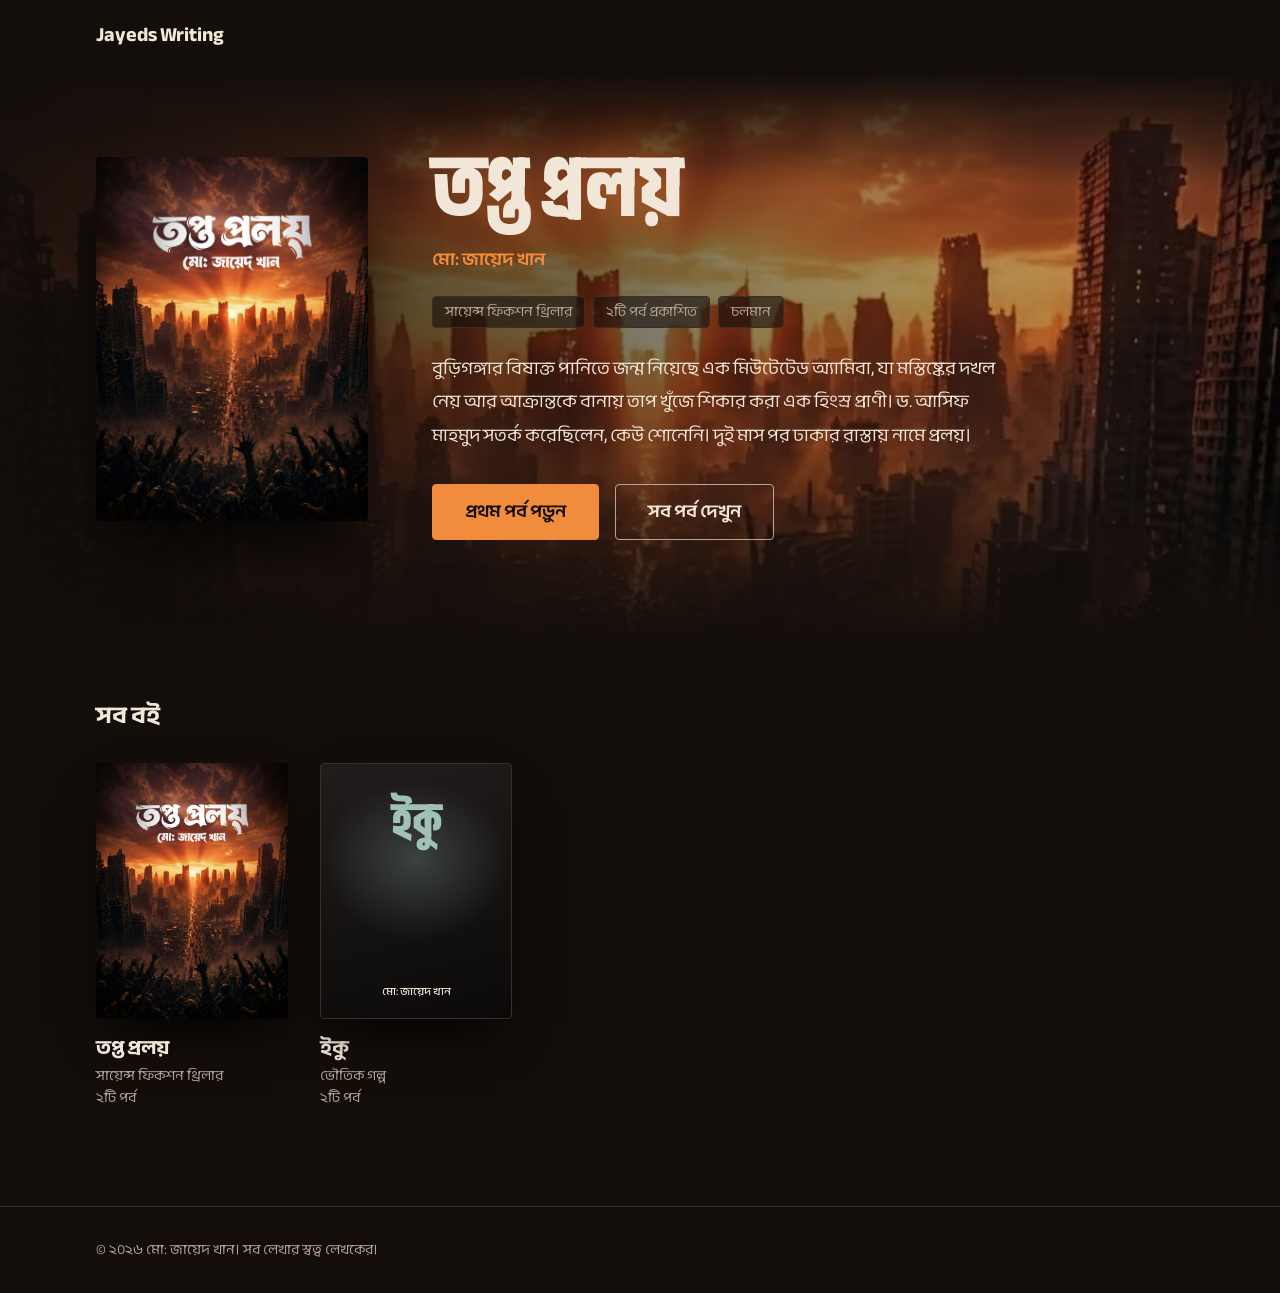
<file: index.html>
<!doctype html>
<html lang="bn">
<head>
<meta charset="utf-8">
<meta name="viewport" content="width=device-width, initial-scale=1">
<title>Jayeds Writing — মো: জায়েদ খানের লেখা</title>
<meta name="description" content="লেখক মো: জায়েদ খানের উপন্যাস ও গল্প, পর্ব ধরে অনলাইনে পড়ুন।">
<meta name="theme-color" content="#140e0b">
<link rel="preconnect" href="https://fonts.googleapis.com">
<link rel="preconnect" href="https://fonts.gstatic.com" crossorigin>
<link href="https://fonts.googleapis.com/css2?family=Anek+Bangla:wdth,wght@75..125,100..800&display=swap" rel="stylesheet">
<link rel="stylesheet" href="style.css">
</head>
<body>
<header class="site-head wrap">
  <a class="brand" href="#/">Jayeds Writing</a>
</header>

<main id="app"></main>

<footer class="site-foot">
  <div class="wrap">© <span id="year"></span> মো: জায়েদ খান। সব লেখার স্বত্ব লেখকের।</div>
</footer>

<script type="module" src="app.js"></script>
</body>
</html>
</file>
<file: style.css>
/* Jayeds Writing
   System: Mozaic foundations (16px magic unit, 32/48/56px controls, 14/16/18px body, 4px radius, 3px focus ring).
   Theme: taken from the তপ্ত প্রলয় cover, ruins in shadow lit by one ember sun. */
:root {
  --mu025: .25rem; --mu050: .5rem; --mu075: .75rem; --mu100: 1rem; --mu150: 1.5rem; --mu200: 2rem;
  --mu250: 2.5rem; --mu300: 3rem; --mu350: 3.5rem; --mu400: 4rem; --mu500: 5rem; --mu600: 6rem;
  --radius: 4px;

  --ink: #140e0b;    /* page, the cover's shadowed ruins */
  --char: #1f1612;   /* raised surface */
  --ash: #3d2f28;    /* borders */
  --cinder: #7a6a5f; /* disabled */
  --smoke: #b6a597;  /* secondary text */
  --bone: #f1e6d8;   /* text */
  --accent: #f28c3d; /* ember, the sun; books may override */
  --on-accent: #140e0b;

  --font: 'Anek Bangla', system-ui, sans-serif; /* variable: wght 100–800, wdth 75–125 */
  color-scheme: dark;
}

*, *::before, *::after { box-sizing: border-box; }
body { margin: 0; background: var(--ink); color: var(--bone); font: 400 1rem/1.6 var(--font); }
img { display: block; max-width: 100%; }
a { color: inherit; }
:focus-visible { outline: 3px solid var(--accent); outline-offset: 4px; }
.wrap { width: 100%; max-width: 72rem; margin-inline: auto; padding-inline: var(--mu200); }

/* Header & footer */
.site-head { padding-block: var(--mu150); }
.brand { font: 700 1.25rem/1 var(--font); text-decoration: none; }
.site-foot { border-top: 1px solid var(--ash); padding-block: var(--mu200); font-size: .875rem; color: var(--smoke); }

.load-error { padding-block: var(--mu400); }

/* Buttons (mc-button) */
.mc-button {
  display: inline-flex; align-items: center; justify-content: center; gap: var(--mu050);
  min-height: var(--mu300); padding: 0 var(--mu150);
  border: 1px solid var(--accent); border-radius: var(--radius);
  background: var(--accent); color: var(--on-accent);
  font: 600 1rem/1.2 var(--font); text-decoration: none; cursor: pointer;
}
.mc-button:hover { background: color-mix(in srgb, var(--accent) 82%, white); }
.mc-button--l { min-height: var(--mu350); padding-inline: var(--mu200); font-size: 1.125rem; }
.mc-button--bordered { background: transparent; color: var(--bone); border-color: var(--smoke); }
.mc-button--bordered:hover { background: rgb(241 230 216 / .08); }
.mc-button--square { width: var(--mu300); padding: 0; }
.mc-button:disabled, .mc-button.is-disabled { color: var(--cinder); border-color: var(--ash); background: transparent; cursor: default; }

/* Quantity selector (mc-quantity-selector) */
.mc-quantity-selector { display: flex; }
.mc-quantity-selector__button-left { border-radius: var(--radius) 0 0 var(--radius); }
.mc-quantity-selector__button-right { border-radius: 0 var(--radius) var(--radius) 0; }
.mc-quantity-selector__input {
  display: grid; place-items: center; min-width: var(--mu300); height: var(--mu300);
  border-block: 1px solid var(--smoke); font-weight: 600;
}

/* Hero: the book's own artwork */
.hero { position: relative; isolation: isolate; background: var(--ink) center 42% / cover no-repeat; }
.hero::before {
  content: ""; position: absolute; inset: 0; z-index: -1;
  background:
    linear-gradient(90deg, rgb(20 14 11 / .9), rgb(20 14 11 / .55) 50%, rgb(20 14 11 / .1)),
    linear-gradient(180deg, var(--ink), transparent 20%, transparent 70%, var(--ink));
}
.hero--plain::before {
  background: radial-gradient(55% 75% at 72% 45%, color-mix(in srgb, var(--accent) 20%, transparent), transparent 70%);
}
.hero__inner {
  display: grid; grid-template-columns: minmax(0, 17rem) minmax(0, 36rem);
  gap: var(--mu400); align-items: center; padding-block: var(--mu400) var(--mu600);
}
.hero__cover .cover { width: 100%; box-shadow: 0 32px 64px -20px #000; }
.hero__title {
  margin: 0; font: 800 clamp(3rem, 8vw, 5.5rem)/1.15 var(--font);
  font-stretch: 75%; /* Anek's condensed width, used only for book titles */
  text-shadow: 0 0 48px color-mix(in srgb, var(--accent) 55%, transparent);
}
.hero__author { margin: var(--mu050) 0 var(--mu150); font: 600 1.125rem/1.4 var(--font); color: var(--accent); }
.hero__blurb { margin: 0 0 var(--mu200); font: 400 1.125rem/1.85 var(--font); max-width: 34em; }
.hero__actions { display: flex; flex-wrap: wrap; gap: var(--mu100); }

.tags { display: flex; flex-wrap: wrap; gap: var(--mu050); list-style: none; margin: 0 0 var(--mu150); padding: 0; }
.tags li {
  display: inline-flex; align-items: center; min-height: var(--mu200); padding-inline: var(--mu075);
  border: 1px solid var(--ash); border-radius: var(--radius); background: rgb(20 14 11 / .6);
  font-size: .875rem; color: var(--smoke);
}

/* Covers */
.cover { border-radius: var(--radius); }
.cover--type {
  container-type: inline-size; aspect-ratio: 3 / 4;
  display: flex; flex-direction: column; justify-content: space-between; align-items: center;
  padding: 16% 8% 10%; text-align: center; border: 1px solid var(--ash);
  background:
    radial-gradient(70% 45% at 50% 38%, color-mix(in srgb, var(--accent) 26%, transparent), transparent 70%),
    linear-gradient(165deg, #211d1c, #0b0909);
}
.cover__title { font: 800 30cqi/1.1 var(--font); font-stretch: 75%; color: var(--accent); }
.cover__author { font: 500 7cqi/1.2 var(--font); color: var(--bone); }

/* Shelf */
.section-title { margin: 0 0 var(--mu200); font: 700 1.5rem/1.3 var(--font); }
.shelf, .parts { padding-block: var(--mu400) var(--mu600); }
.shelf__grid {
  display: grid; grid-template-columns: repeat(auto-fill, minmax(11rem, 1fr));
  gap: var(--mu300) var(--mu200); list-style: none; margin: 0; padding: 0;
}
.book-card { display: block; text-decoration: none; }
.book-card .cover { width: 100%; aspect-ratio: 3 / 4; object-fit: cover; box-shadow: 0 24px 48px -16px #000; }
.book-card h3 { margin: var(--mu100) 0 var(--mu025); font: 700 1.25rem/1.3 var(--font); }
.book-card:hover h3 { color: var(--accent); }
.book-card p { margin: 0; font-size: .875rem; color: var(--smoke); }

/* Part list */
.parts__list { list-style: none; margin: 0; padding: 0; max-width: 48rem; border-top: 1px solid var(--ash); }
.parts__list a {
  display: grid; grid-template-columns: var(--mu300) 1fr auto; align-items: center; gap: var(--mu100);
  min-height: var(--mu400); padding: var(--mu075) var(--mu050);
  border-bottom: 1px solid var(--ash); text-decoration: none;
}
.parts__list a:hover { background: var(--char); }
.parts__num { font: 700 1.5rem/1 var(--font); color: var(--accent); }
.parts__title { font: 600 1.125rem/1.4 var(--font); }
.parts__time { font-size: .875rem; color: var(--smoke); }
.parts__more { margin: var(--mu150) 0 0; color: var(--smoke); }

.note {
  max-width: 48rem; margin-top: var(--mu500); padding: var(--mu150);
  background: var(--char); border-left: 4px solid var(--ash); border-radius: var(--radius);
  font-size: .875rem; color: var(--smoke);
}
.note__title { margin: 0 0 var(--mu075); font: 600 1rem/1.4 var(--font); color: var(--bone); }
.note p { margin: 0 0 var(--mu075); }
.note p:last-child { margin: 0; }

/* Reader */
.reader-bar {
  position: sticky; top: 0; z-index: 10;
  background: rgb(20 14 11 / .92); backdrop-filter: blur(8px); border-bottom: 1px solid var(--ash);
}
.reader-bar__inner { display: flex; align-items: center; justify-content: space-between; gap: var(--mu100); min-height: var(--mu400); }
.reader-bar__back { display: inline-flex; align-items: center; gap: var(--mu025); min-height: var(--mu300); font: 600 1rem/1.3 var(--font); text-decoration: none; }
.reader-bar__back:hover { color: var(--accent); }
.reader-bar__progress { height: 3px; background: var(--accent); transform: scaleX(0); transform-origin: 0 50%; }

.reader {
  --fs: 1.125rem;
  max-width: 40rem; margin-inline: auto; padding: var(--mu400) var(--mu100) var(--mu600);
  font: 400 var(--fs)/1.95 var(--font);
}
.reader__head { margin-bottom: var(--mu400); text-align: center; }
.reader__head h1 { margin: 0 0 var(--mu100); font: 800 clamp(2rem, 6vw, 2.75rem)/1.25 var(--font); }
.reader__meta { display: flex; flex-wrap: wrap; justify-content: center; gap: var(--mu150); margin: 0; font: .875rem/1.5 var(--font); color: var(--smoke); }
.reader p { margin: 0 0 1.15em; }
.reader .scene { margin: 2.5em 0 1.25em; font-size: 1em; font-weight: 700; text-align: center; color: var(--accent); }
.reader hr { margin: 2.5em 0; border: 0; text-align: center; color: var(--accent); }
.reader hr::before { content: "* * *"; letter-spacing: .6em; }
.reader figure { margin: 2.5em 0; }
.reader figure img { width: 100%; border-radius: var(--radius); }
.reader figcaption { margin-top: var(--mu075); font: .875rem/1.5 var(--font); text-align: center; color: var(--smoke); }
.reader__tbc { margin-top: 2.5em; text-align: center; color: var(--smoke); }

.pager {
  display: grid; grid-template-columns: 1fr 1fr; gap: var(--mu100);
  margin-top: var(--mu400); padding-top: var(--mu200); border-top: 1px solid var(--ash);
  font: 600 1rem/1.4 var(--font);
}
.pager__link {
  display: flex; flex-direction: column; gap: var(--mu025); min-height: var(--mu300);
  padding: var(--mu100) var(--mu150); border: 1px solid var(--ash); border-radius: var(--radius); text-decoration: none;
}
.pager__link:hover { border-color: var(--accent); }
.pager__link span { font: 400 .875rem/1.4 var(--font); color: var(--smoke); }
.pager__link--next { grid-column: 2; text-align: right; }

/* Phones: 16px gutter, stacked hero, medium controls kept at 48px */
@media (max-width: 720px) {
  .wrap { padding-inline: var(--mu100); }
  .hero::before { background: linear-gradient(180deg, var(--ink), rgb(20 14 11 / .45) 20%, rgb(20 14 11 / .8) 55%, var(--ink)); }
  .hero--plain::before { background: radial-gradient(80% 40% at 50% 25%, color-mix(in srgb, var(--accent) 20%, transparent), transparent 70%); }
  .hero__inner { grid-template-columns: 1fr; gap: var(--mu200); padding-block: var(--mu100) var(--mu400); }
  .hero__cover { width: min(62%, 15rem); justify-self: center; }
  .hero__actions { flex-direction: column; }
  .shelf__grid { grid-template-columns: repeat(2, 1fr); gap: var(--mu200) var(--mu100); }
  .pager { grid-template-columns: 1fr; }
  .pager__link--next { grid-column: auto; }
}
</file>
